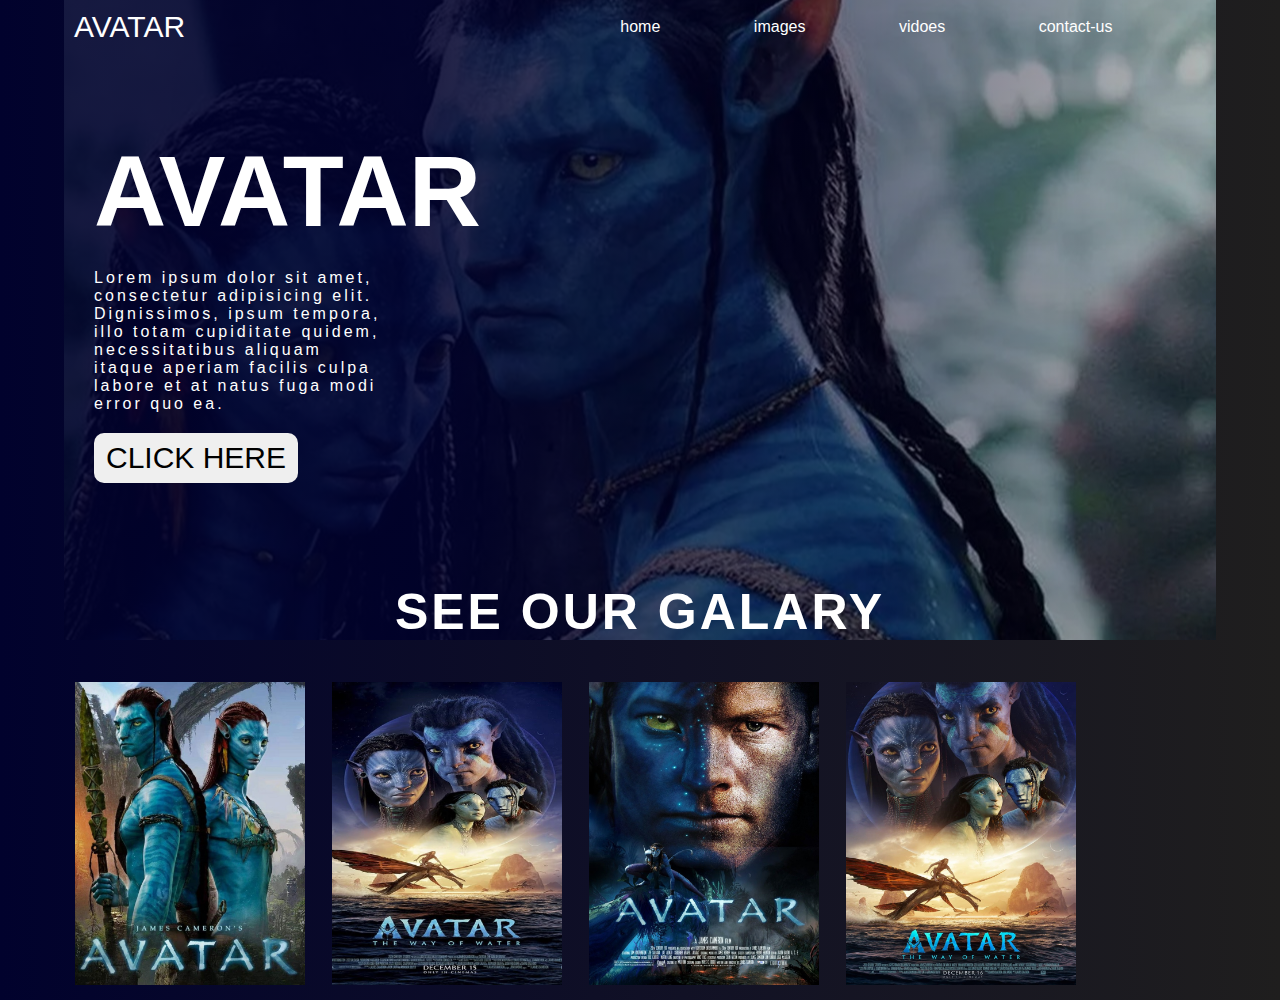
<file: porject2/index.html>
<!DOCTYPE html>
<html lang="en">
<head>
    <meta charset="UTF-8">
    <meta name="viewport" content="width=device-width, initial-scale=1.0">
    <title>avatar </title>
    <link rel="stylesheet" href="style.css">
</head>
<body>
    <div class="container">
        <header>
            <a class="logo" href="#">avatar</a>
            <ul>
                <li><a href="#" data-sction=".content">home</a></li>
                <li><a href="#" data-sction="image-section">images</a></li>
                <li><a href="#" data-sction=".video-section">vidoes</a></li>
                <li><a href="#" data-sction="contact-us">contact-us</a></li>
            </ul>
        </header>
        <div class="content">
            <h2>AVATAR</h2>
            <p>Lorem ipsum dolor sit amet, consectetur adipisicing elit. Dignissimos, ipsum tempora, illo totam cupiditate quidem, necessitatibus aliquam itaque aperiam facilis culpa labore et at natus fuga modi error quo ea.</p>
            <button> click here</button>
        </div>
        <div class="image-section">
            <h3>see our galary</h3>
            <div>
                <img src="img/1.jpg" alt="">
                <img src="img/2.jpg" alt="">
                <img src="img/3.jpg" alt="">
                <img src="img/4.jpg" alt="">
            </div>
        </div>
    </div>
</body>
</html>
</file>
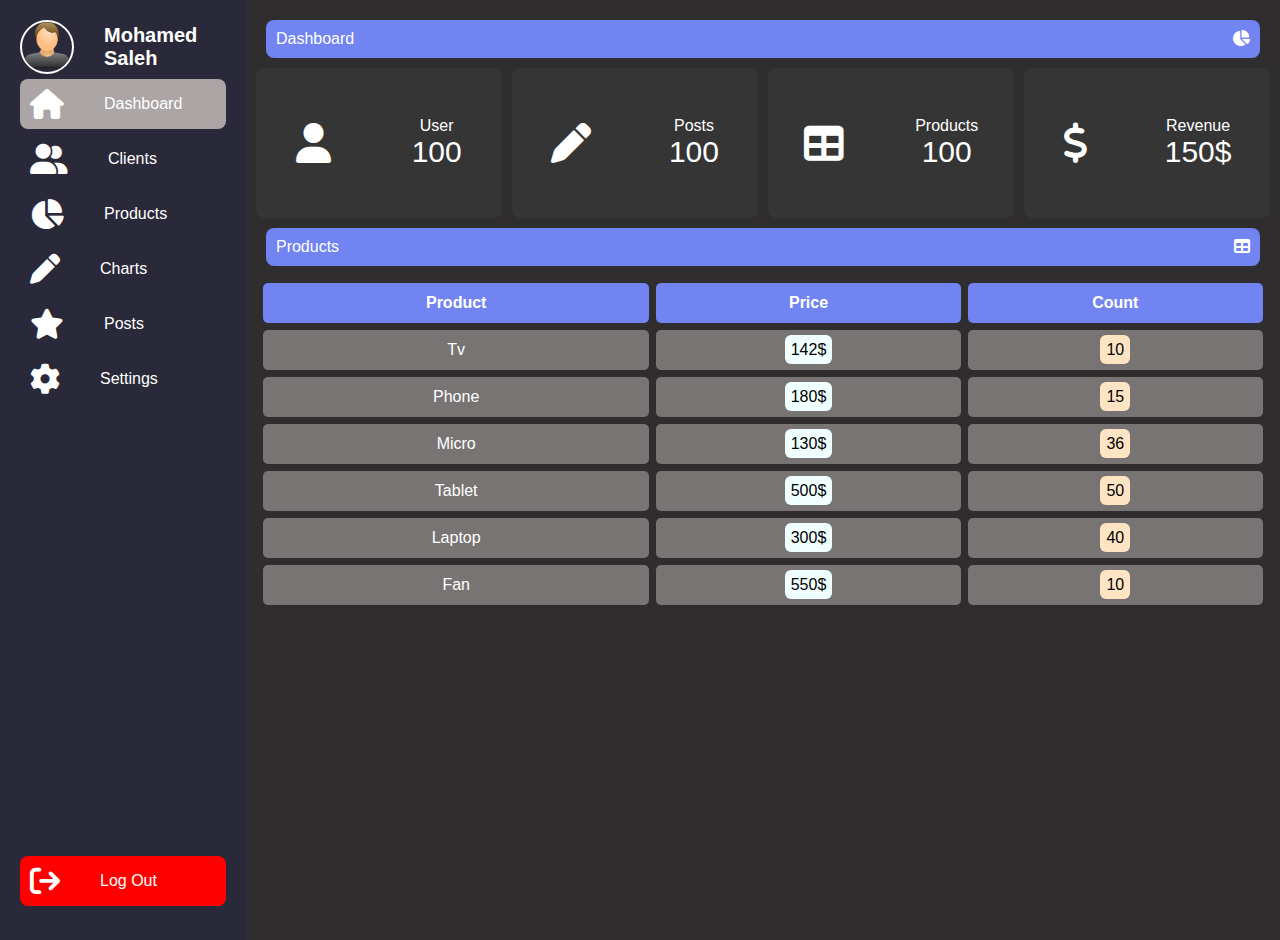
<file: project 3/index.html>
<!DOCTYPE html>
<html lang="en">
<head>
    <meta charset="UTF-8">
    <meta name="viewport" content="width=device-width, initial-scale=1.0">
    <title>dashboard</title>
    <link rel="stylesheet" href="https://cdnjs.cloudflare.com/ajax/libs/font-awesome/6.4.0/css/all.min.css">
    <link rel="stylesheet" href="style.css">
    <!-- <link rel="stylesheet" href="path/to/font-awesome/css/font-awesome.min.css"> -->

</head>
<body>
    <div class="manue">
        <ul>
            <li class="profile">
                <div class="img-box">
                    <img src="img/1.png" alt="">
                </div>
                <h2>mohamed saleh</h2>

             </li>
        <li><a class="active" href=""><i class="fa fa-home"></i>
        <p>dashboard</p></a></li>
        <li><a href=""><i class="fas fa-user-group"></i>
        <p>clients</p></a></li>
        <li><a href=""><i class="fas fa-chart-pie"></i>
        <p>products</p></a></li>
        <li><a href=""><i class="fas fa-pen"></i>
        <p>charts</p></a></li>
        <li><a href=""><i class="fas fa-star"></i>
        <p>posts</p></a></li>
        <li><a href=""><i class="fas fa-cog"></i>
        <p>settings</p></a></li>
        <li class="log-out"><a href=""><i class="fas fa-sign-out"></i>
        <p>log out</p></a></li>
        </ul>
    </div>
    <div class="content">
        <div class="title">
            <p>dashboard</p>
            <i class="fa fa-chart-pie"></i>
        </div>
        <div class="data-info">
            <div class="box">
                <i class="fa fa-user"></i>
                <div class="data">
                    <p>user</p>
                    <span>100</span>
                </div>

            </div>
            <div class="box">
                <i class="fa fa-pen"></i>
                <div class="data">
                    <p>posts</p>
                    <span>100</span>
                </div>

            </div>
            <div class="box">
                <i class="fa fa-table"></i>
                <div class="data">
                    <p>products</p>
                    <span>100</span>
                </div>

            </div>
            <div class="box">
                <i class="fa fa-dollar"></i>
                <div class="data">
                    <p>revenue</p>
                    <span>150$ </span>
                </div>

            </div>
        </div>
        <div class="title">
            <p>products</p>
            <i class="fa fa-table"></i>
        </div>
        <table>
            <thead>
                <tr>
                    <th>product</th>
                    <th>price</th>
                    <th>count</th>
                </tr>
            </thead>
            <tbody>
                <tr>
                    <td>tv</td>
                    <td><span class="price">142$</span></td>
                    <td><span class="count">10</span></td>
                </tr>
                <tr>
                    <td>phone</td>
                    <td><span class="price">180$</span></td>
                    <td><span class="count">15</span></td>
                </tr>
                <tr>
                    <td>micro </td>
                    <td><span class="price">130$</span></td>
                    <td><span class="count">36</span></td>
                </tr>
                <tr>
                    <td>tablet</td>
                    <td><span class="price">500$</span></td>
                    <td><span class="count">50</span></td>
                </tr>
                <tr>
                    <td>laptop</td>
                    <td><span class="price">300$</span></td>
                    <td><span class="count">40</span></td>
                </tr>
                <tr>
                    <td>fan</td>
                    <td><span class="price">550$</span></td>
                    <td><span class="count">10</span></td>
                </tr>
            </tbody>
        </table>
    </div>
</body>
</html>
</file>
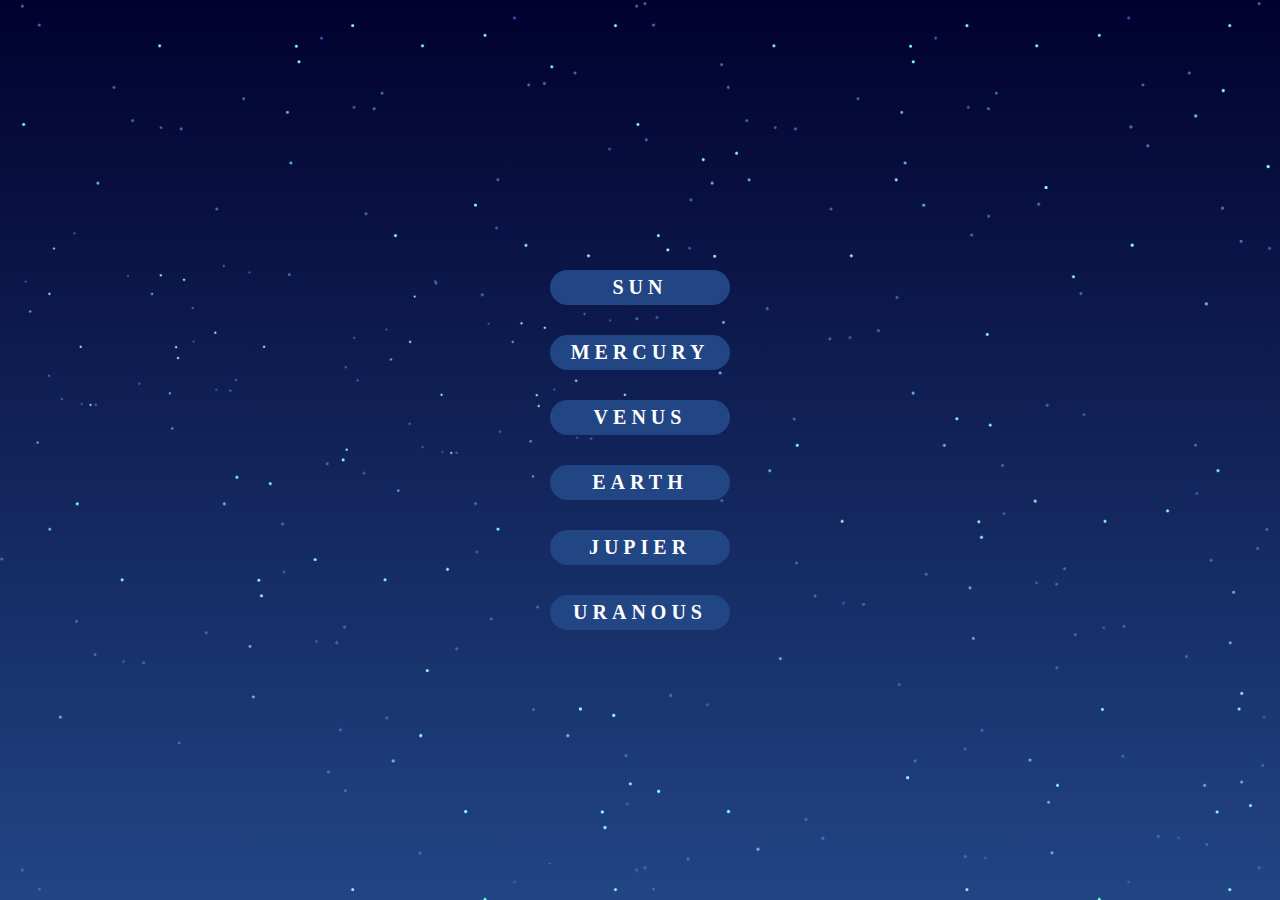
<file: project4/index.html>
<!DOCTYPE html>
<html lang="en">
<head>
    <meta charset="UTF-8">
    <meta name="viewport" content="width=device-width, initial-scale=1.0">
    <link rel="stylesheet" href="style.css">
    <title>navbar</title>
</head>
<body>
    <section>
        <ul>
            <li data-text="sun" ><a href="#">sun</a></li>
            <li data-text="mercury" ><a href="#">mercury</a></li>
            <li data-text="venus" ><a href="#">venus</a></li>
            <li data-text="earth" ><a href="#">earth</a></li>
            <li data-text="jupier" ><a href="#">jupier</a></li>
            <li data-text="uranous" ><a href="#">uranous</a></li>
        </ul>
    </section>
</body>
</html>
</file>
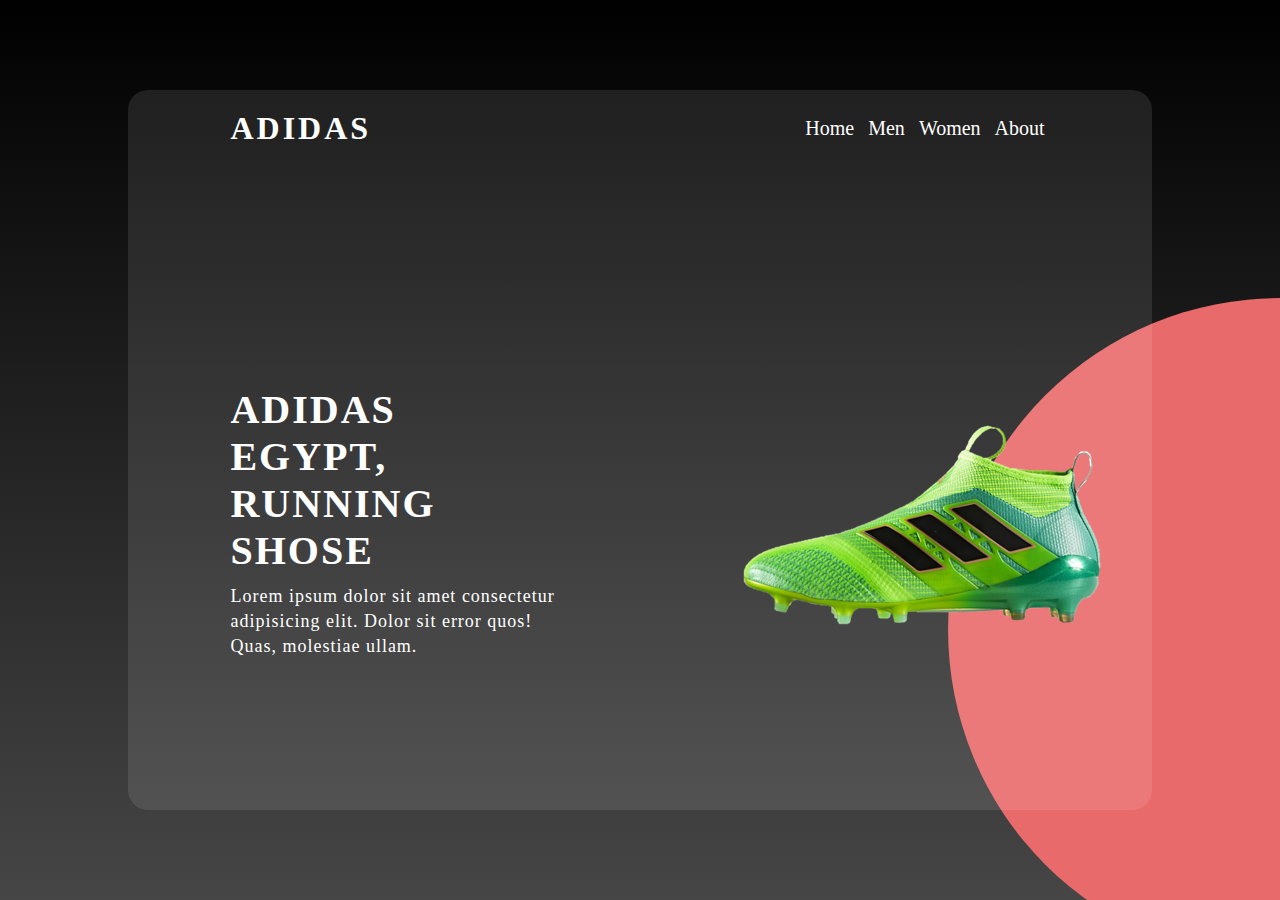
<file: project5/index.html>
<!DOCTYPE html>
<html lang="en">
<head>
    <meta charset="UTF-8">
    <meta name="viewport" content="width=device-width, initial-scale=1.0">
    <title>glass view</title>
    <link rel="stylesheet" href="style.css">
</head>
<body>
   <div class="container">
    <nav>
        <a class="logo" href="#">ADIDAS</a>
        <ul>
            <li><a href="#">Home</a></li>
            <li><a href="#">Men</a></li>
            <li><a href="#">Women</a></li>
            <li><a href="#">About</a></li>
        </ul>
    </nav>
    <div class="content">
        <div class="text">
            <h2>Adidas Egypt,<br>Running shose</h2>
            <p>Lorem ipsum dolor sit amet consectetur adipisicing elit. Dolor sit error quos! Quas, molestiae ullam.</p>
        </div>
        <div class="image">
            <img src="1.png" alt="">
        </div>
    </div>
   </div> 
</body>
</html>
</file>
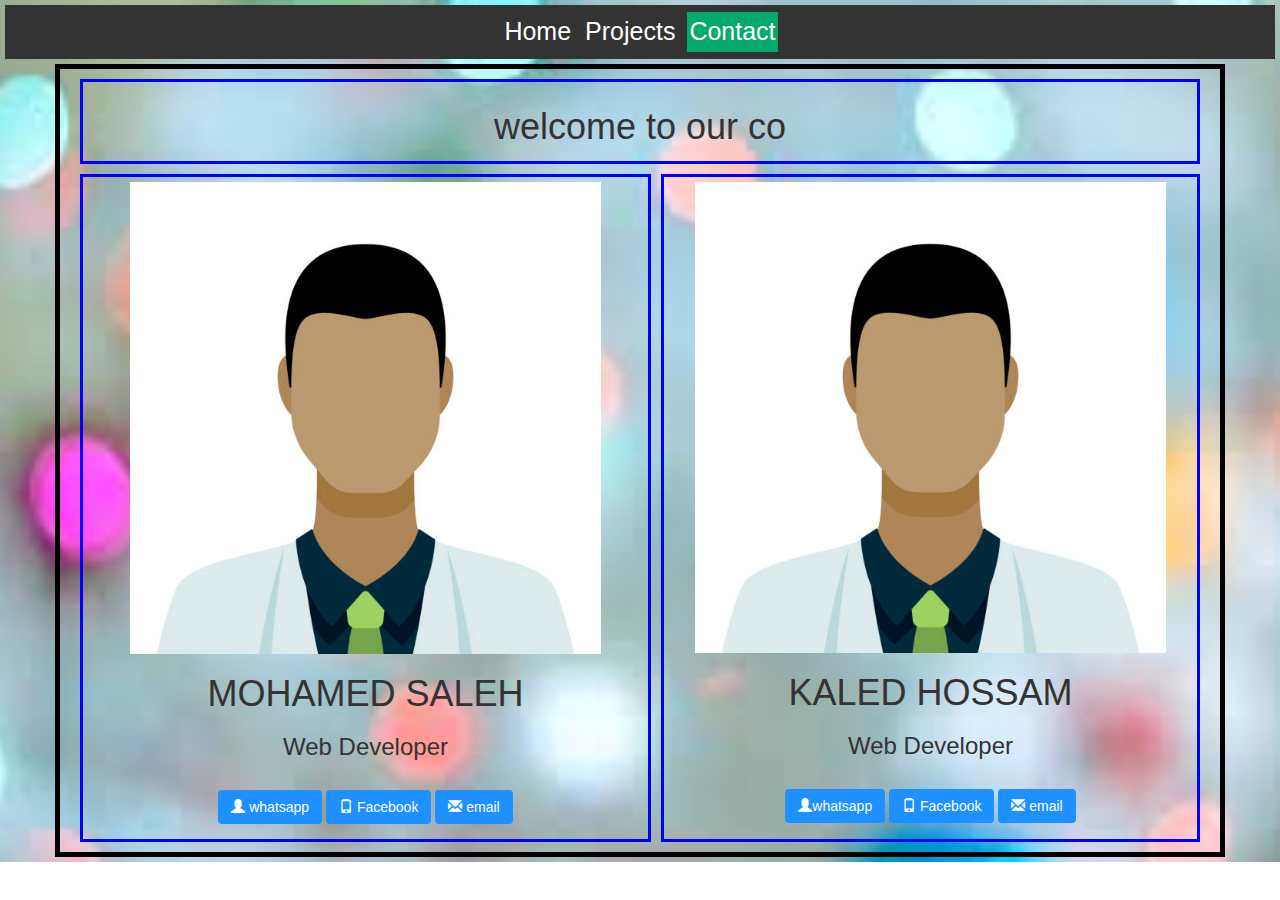
<file: contact.html>
<!DOCTYPE html>
<html lang="en">
<head>
    <meta charset="UTF-8">
    <title>M&K</title>
    <link type="text/css" rel="stylesheet" href="style.css">
    <link rel="icon" href="logo.jpeg">

    <link rel="stylesheet" href="https://maxcdn.bootstrapcdn.com/bootstrap/3.3.7/css/bootstrap.min.css">

</head>
<body class="nod">

<div class="topn">
    <a href="index.html">Home</a>
    <a href="projects.html">Projects</a>
    <a class="active" href="contact.html">Contact</a>

</div>
<div class="container">
    <div class="box" id="top">
        <h1> welcome
            to our co</h1>
    </div>

    <div class="box" id="left">
        <img alt="Avatar" src="1a.jpg" width=85%   >
    <h1>MOHAMED SALEH</h1>
        <p class="p1"><h3>Web Developer</h3>  <br>
        <a href="https://wa.me/+201228948473"><button class="btn" target="_blank"><i class="glyphicon glyphicon-user"></i> whatsapp</button></a>
        <a href="https://www.facebook.com/profile.php?id=100089249346197&sk=about" target="_blank"><button class="btn"><i class="glyphicon glyphicon-phone"></i> Facebook</button></a>
       <a href=mailto:mohamedsaleh445@gmail.com> <button class="btn"><i class="glyphicon glyphicon-envelope"></i> email </button></a>
        </p>


    </div>

    <div class="box" id="right">
        <img alt="Avatar" src="1a.jpg" width=90%   >
        <h1>KALED HOSSAM</h1>
        <p class="p1"><h3>Web Developer</h3>  <br>
       <a href="https://wa.me/+201283584818"> <button class="btn" target="_blank"><i class="glyphicon glyphicon-user" > </i>whatsapp </button></a>
       <a href="https://www.facebook.com/profile.php?id=100089249346197&sk=about" target="_blank"> <button class="btn"><i class="glyphicon glyphicon-phone"></i> Facebook</button></a>
      <a href=mailto:khaledhossam900@gmail.com>  <button class="btn"><i class="glyphicon glyphicon-envelope"></i> email </button></a>
        </p>
    </div>



</div>
</body>
</html>
</file>
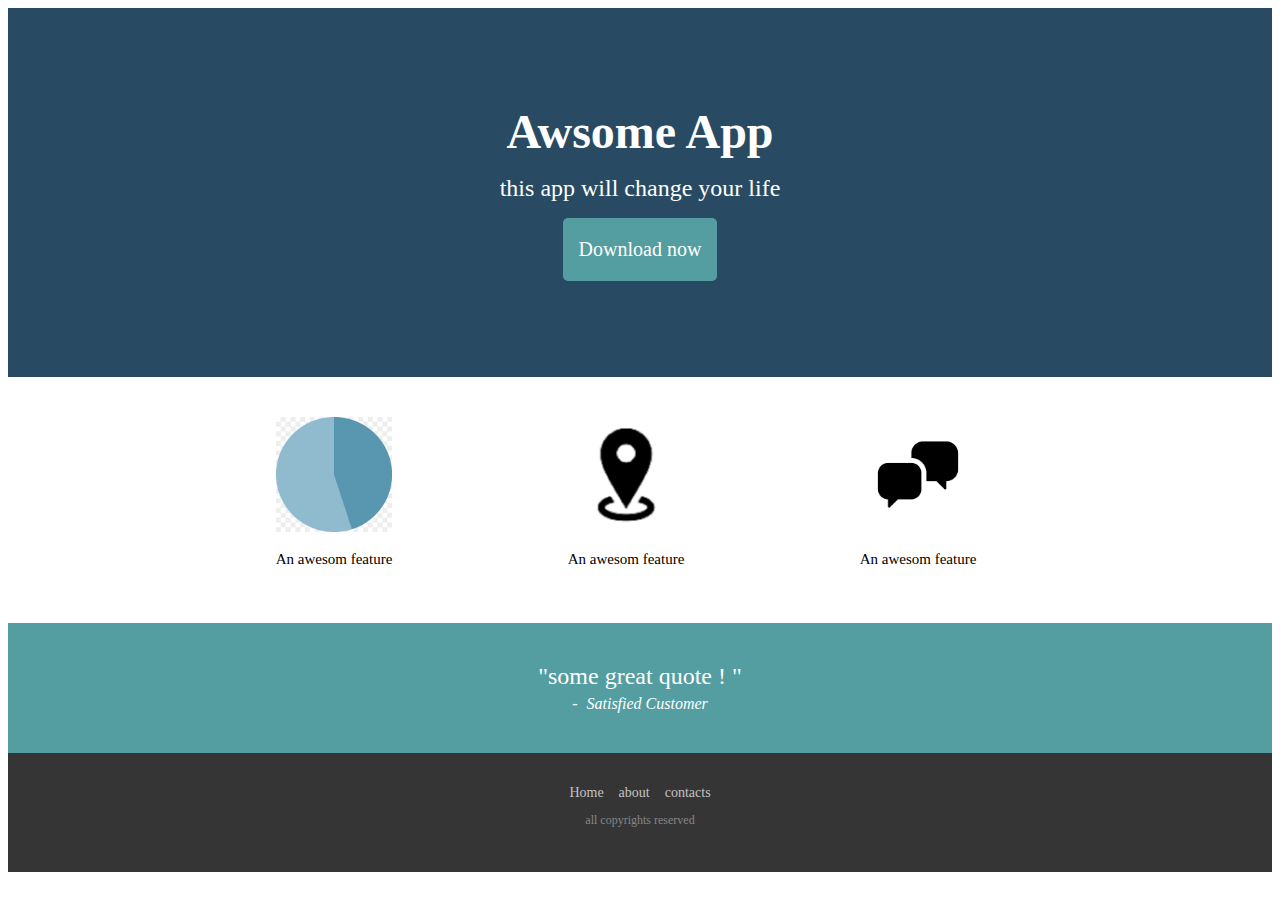
<file: firstproject.html>
<!DOCTYPE html>
<html lang="en">
<head>
    <meta charset="UTF-8">
    <meta name="viewport" content="width=device-width, initial-scale=1.0">
    <title>App Download</title>
    <link href="first.css" rel="stylesheet" type="text/css" >
    <link rel="icon" href="logo.jpeg">
    <title>M&K</title>

</head>
<body>
<header>
    <div class="container">
<p><h1> Awsome App </h1>
        <h2> this app will change your life </h2>
        <a class="btn"> Download now</a>
        </p>

    </div>
</header>
<section class="features">
    <div class="container">
        <div class="feature">
            <img src="circle.png" >
            <p>An awesom feature </p>
        </div>
        <div class="feature">
            <img src="location.png" >
            <p>An awesom feature </p>
        </div>
        <div class="feature">
            <img src="chat.png" >
            <p>An awesom feature </p>
        </div>
    </div>


</section>
<section class="quotes">
<blockquote class="container">
    <p> "some great quote !  "</p>
    <cite> Satisfied Customer</cite>
</blockquote>

</section>

<footer>
<div class="container">
    <ul>
        <li> <a href="" >Home</a> </li>
        <li> <a href="" >about</a> </li>
        <li> <a href="" >contacts</a> </li>
    </ul>
    <p> all copyrights reserved </p>
</div>
</footer>
</body>
</html>
</file>
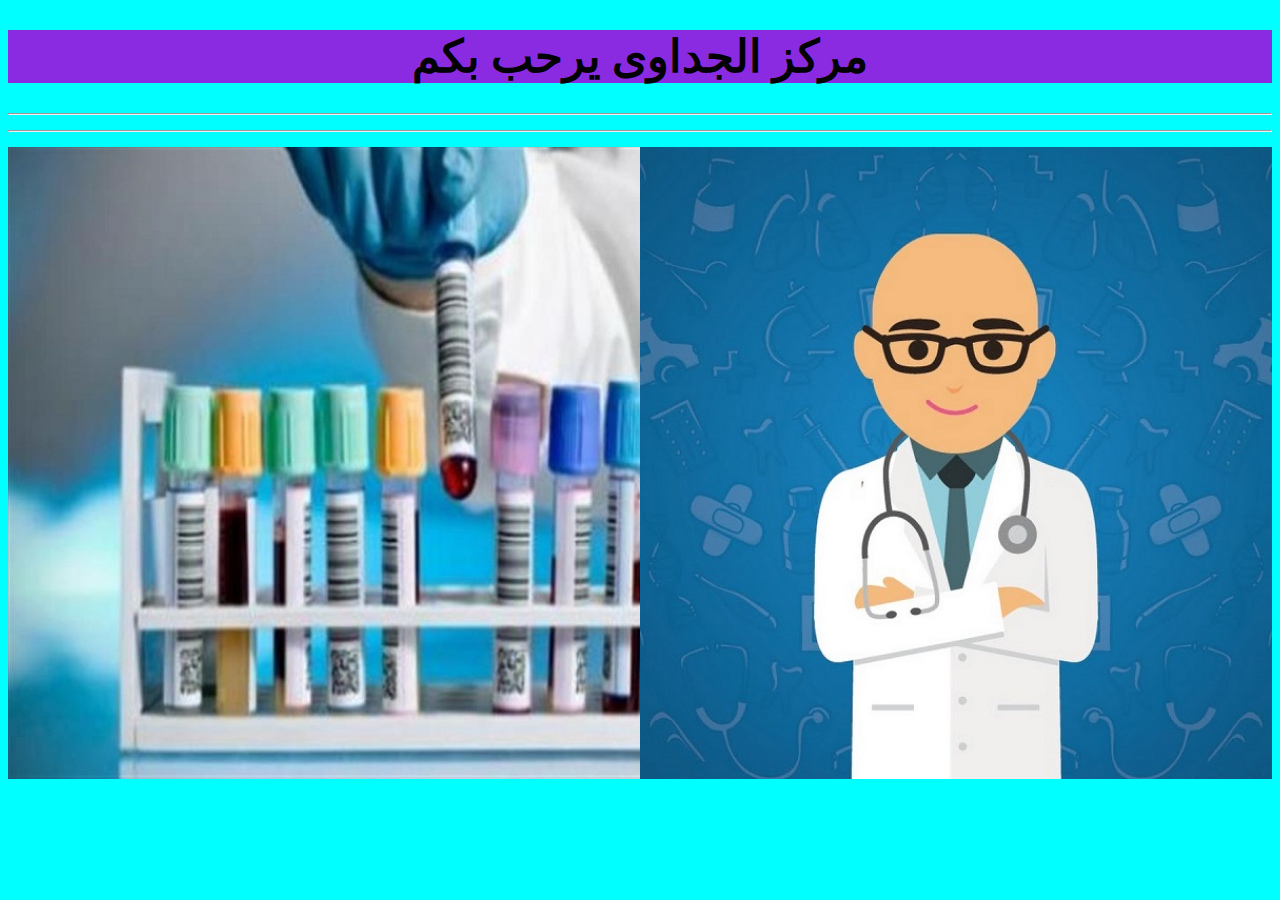
<file: hl.html>
<!DOCTYPE html>
<html lang="ar">
    <head>
        <meta charset="utf-8">
        <title> مركز الجداوى</title>
        <meta name="description" content="مركز الجداوى للتحاليل">
        <meta name="author" content="mosalah">
        <meta name="keywords" content="مركز الجداوى ,طبيه,مراكز طبيه"   >
        <meta name="viewport" content="width=device-width,initial-scale=1.0">
        <meta http-equiv="refresh" content="20">
        <link rel="stylesheet" href="main.css" type="text/css">
    </head>
    
  <body>
    <h1 align="center"  class="tex1" >مركز الجداوى يرحب بكم</h1>
    <hr>
    
    
  <hr>
  <a href="tahili.html"><img src="tahlil1.jpg" title="تحليل" width="50%" align="left" ></a>
  <a href="reserve.html"><img src="reservr.jpg" title="حجز"  width="50%"  align="right" ></a>

  </body>
  <body>
    

  
</body>
  


    
</html>
</file>
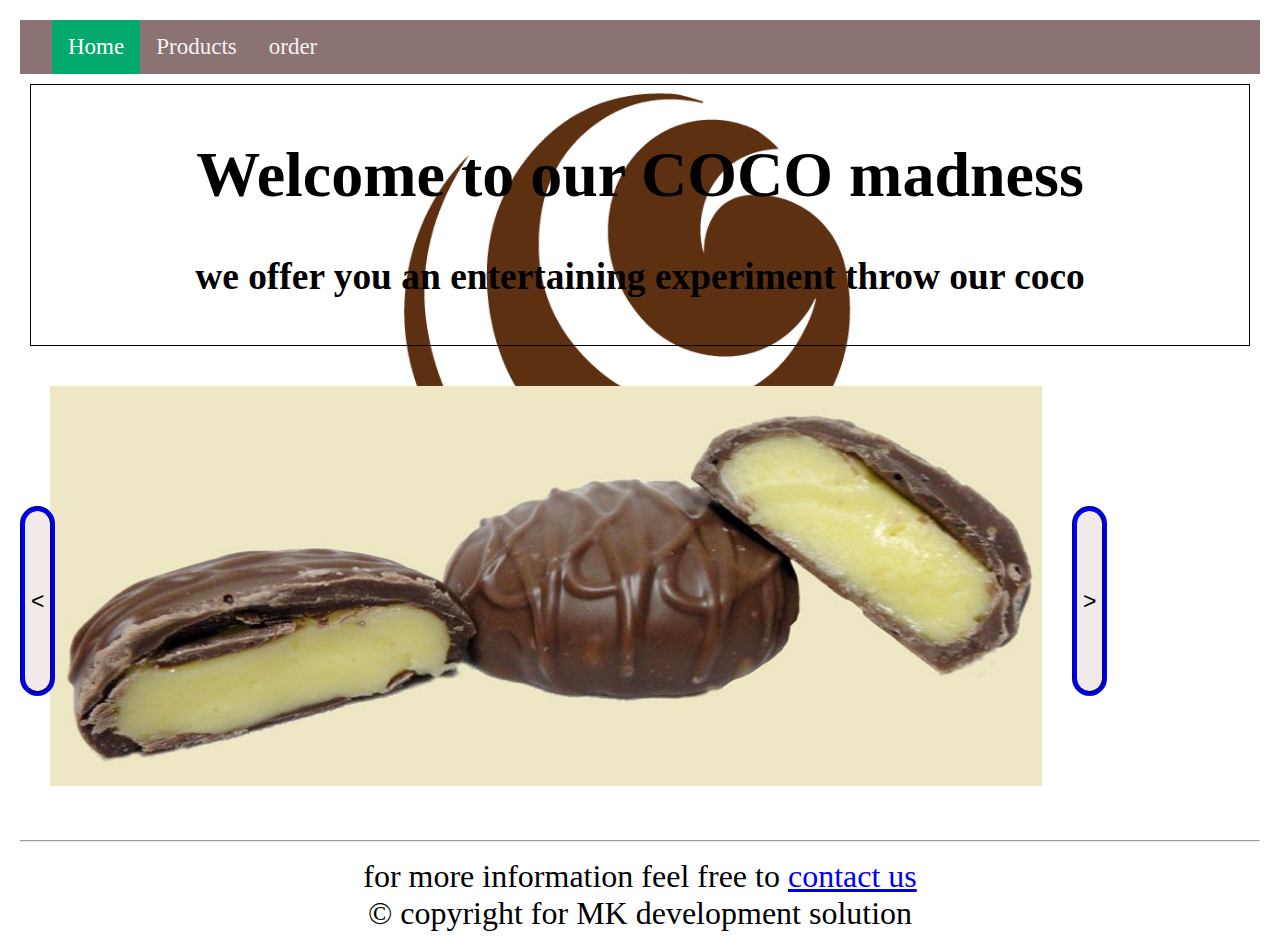
<file: home.html>
<!DOCTYPE html>
<html lang="en">
<head>
    <script async src="https://pagead2.googlesyndication.com/pagead/js/adsbygoogle.js?client=ca-pub-4550577549998180"
     crossorigin="anonymous"></script>
    <meta charset="UTF-8">
    <link rel="stylesheet" type="text/css" href="style3.css" >
    <link rel="icon" href="logo.png">
    <script src="java.js"></script>
    <title>Home</title>
</head>
<div class="bar">
    <a rel="icon" href="logo.png"></a>
  <a class="active" href="home.html">Home</a>
  <a href="products.html">Products</a>
  <a href="order.html">order</a>
</div>
<body class="body">

<div class="container">
    <h1> Welcome to our COCO madness</h1>
<h3> we offer you an entertaining experiment throw our coco </h3>
</div>

            <button onclick="prev()" > < </button>
            <img id="slider" src="11.jpg" width="80%" height="400px"/>
            <button onclick="next()"> > </button>
<hr>
<footer>
    for more information feel free to <a href="mailto:mohamedsaleh445@gmail.com" >contact us</a> <br>
 &copy;  copyright for MK development solution
</footer>

</body>


</html>
</file>
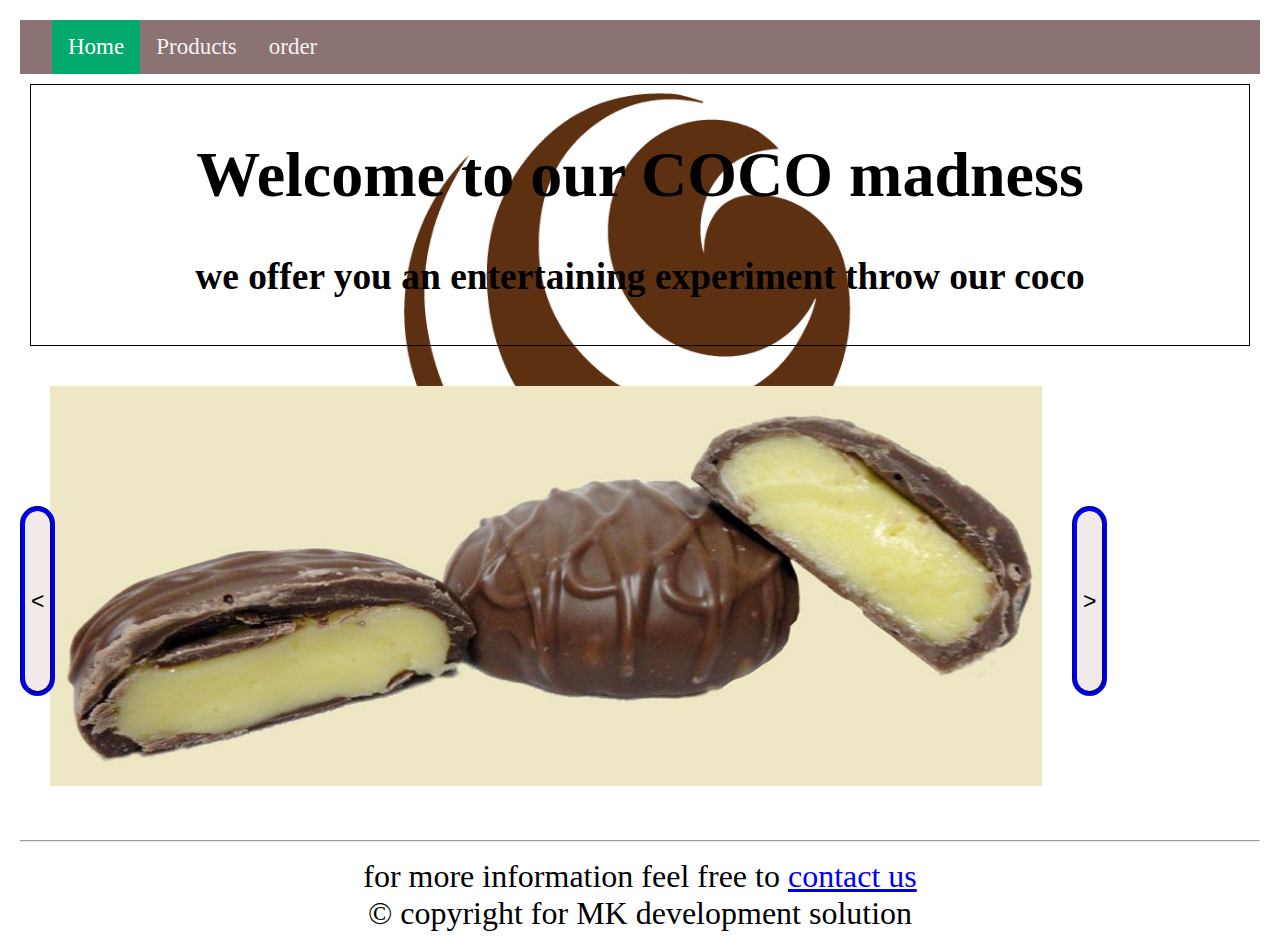
<file: home3.html>
<!DOCTYPE html>
<html lang="en">
<head>
    <script async src="https://pagead2.googlesyndication.com/pagead/js/adsbygoogle.js?client=ca-pub-4550577549998180"
     crossorigin="anonymous"></script>
    <meta charset="UTF-8">
    <link rel="stylesheet" type="text/css" href="style3.css" >
    <link rel="icon" href="logo.png">
    <script src="java.js"></script>
    <title>Home</title>
</head>
<div class="bar">
    <a rel="icon" href="logo.png"></a>
  <a class="active" href="home3.html">Home</a>
  <a href="products.html">Products</a>
  <a href="order.html">order</a>
</div>
<body class="body">

<div class="container">
    <h1> Welcome to our COCO madness</h1>
<h3> we offer you an entertaining experiment throw our coco </h3>
</div>

            <button onclick="prev()" > < </button>
            <img id="slider" src="11.jpg" width="80%" height="400px"/>
            <button onclick="next()"> > </button>
<hr>
<footer>
    for more information feel free to <a href="mailto:mohamedsaleh445@gmail.com" >contact us</a> <br>
 &copy;  copyright for MK development solution
</footer>

</body>


</html>
</file>
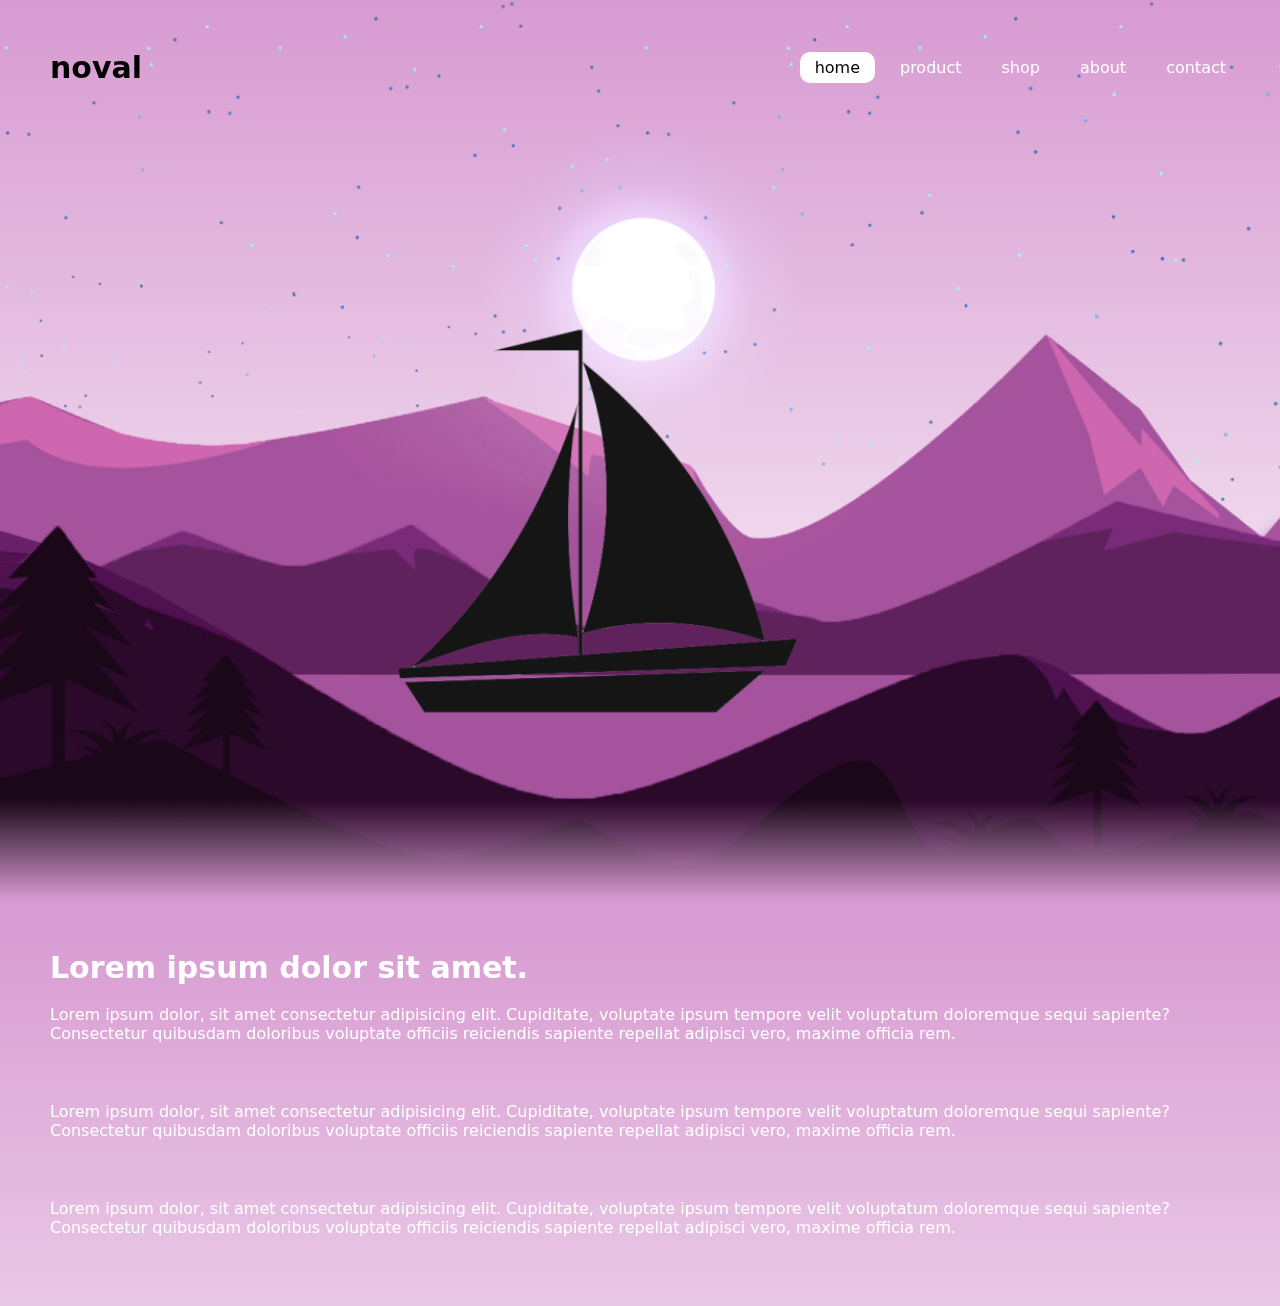
<file: indexfront.html>
<!DOCTYPE html>
<html lang="en">
<head>
    <script async src="https://pagead2.googlesyndication.com/pagead/js/adsbygoogle.js?client=ca-pub-4550577549998180"
     crossorigin="anonymous"></script>
    <meta charset="UTF-8">
    <meta http-equiv="X-UA-Compatible" content="IE=edge">
    <meta name="viewport" content="width=device-width, initial-scale=1.0">
    <title>noval front end</title>
    <link rel="stylesheet" href="stylefront.css">
</head>
<body>
    <header>
        <h2><a href="#" class="logo" ></a> noval</h2>
        <ul>
            <li><a href="#" class="active">home</a></li>
            <li><a href="#">product</a></li>
            <li><a href="#">shop</a></li>
            <li><a href="#">about</a></li>
            <li><a href="#">contact</a></li>

        </ul>

    </header>
    <section class="main">
        <img src="stars1.png" id="stars">
        <img src="moon2.png" id="moon">
        <h2 class="novil">noval</h2>
        <img src="mountains3.png" id="mountains3">
        <img src="mountains4.png" id="mountains4">
        <img src="river5.png" id="river">
        <img src="boat6.png" id="boot">
        <img src="mountains7.png" id="mountains7">


    </section>
    <div class="content">
        <h2>Lorem ipsum dolor sit amet.</h2>
        <p>Lorem ipsum dolor, sit amet consectetur adipisicing elit. Cupiditate, voluptate ipsum tempore velit voluptatum doloremque sequi sapiente? Consectetur quibusdam doloribus voluptate officiis reiciendis sapiente repellat adipisci vero, maxime officia rem.</p><br>
        
        <p>Lorem ipsum dolor, sit amet consectetur adipisicing elit. Cupiditate, voluptate ipsum tempore velit voluptatum doloremque sequi sapiente? Consectetur quibusdam doloribus voluptate officiis reiciendis sapiente repellat adipisci vero, maxime officia rem.</p><br>
        
        <p>Lorem ipsum dolor, sit amet consectetur adipisicing elit. Cupiditate, voluptate ipsum tempore velit voluptatum doloremque sequi sapiente? Consectetur quibusdam doloribus voluptate officiis reiciendis sapiente repellat adipisci vero, maxime officia rem.</p><br>

    </div>

    <script src="mainfront.js"></script>
</body>
</html>
</file>
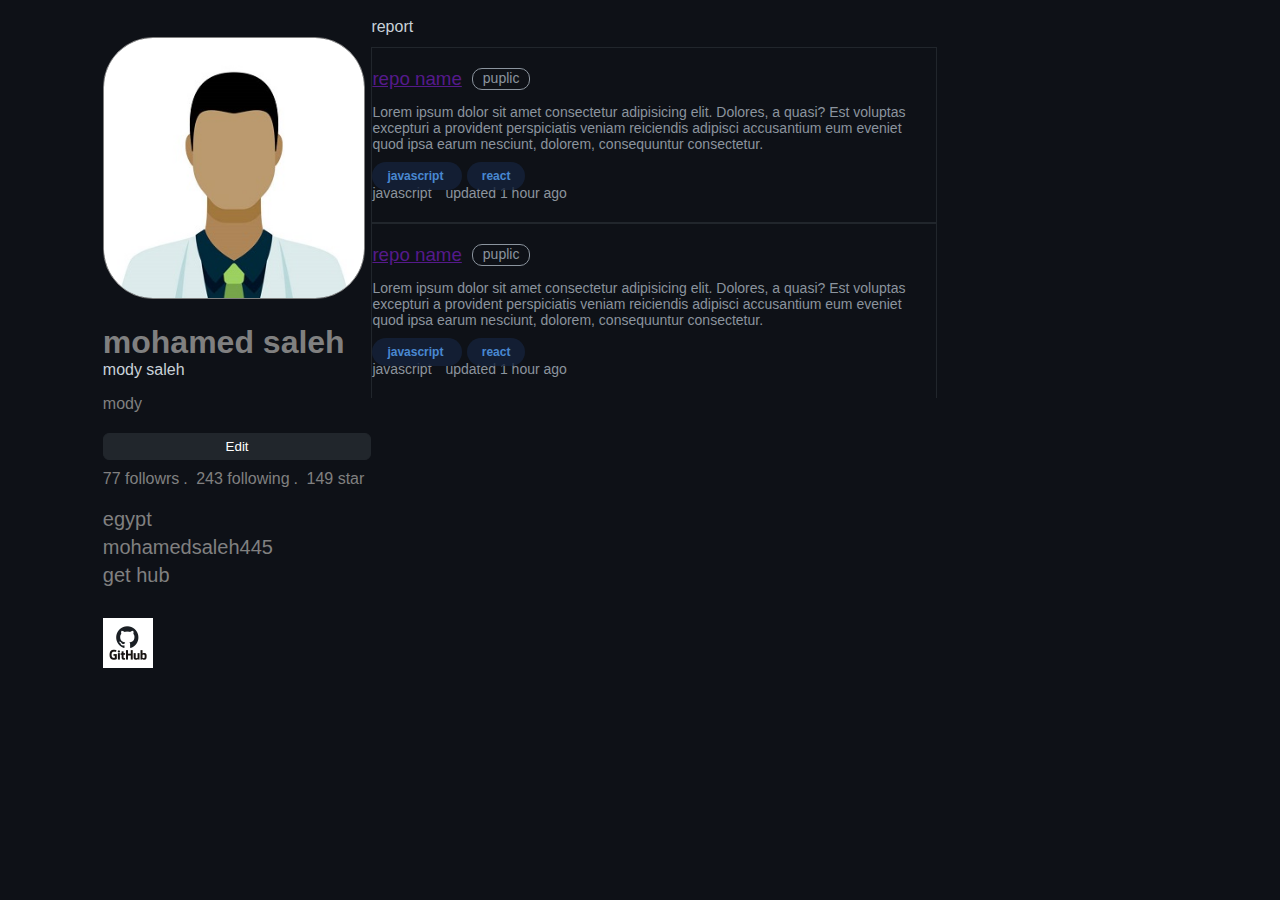
<file: main4.html>
<!DOCTYPE html>
<html lang="en">
    <head>
        <script async src="https://pagead2.googlesyndication.com/pagead/js/adsbygoogle.js?client=ca-pub-4550577549998180"
     crossorigin="anonymous"></script>
        <title>git hub clone</title>
        <meta name="descriotion" content="java beginner">
        <meta name="keywords" content="coding,html.css" >
        <meta name="viewport" content="width=device-width , intitial-scale=1.0" >
        <meta name="author" content="saleh" >
        <meta charset="UTF-8">
        <link href="style4.css" rel="stylesheet" >

    </head>
    <body>
        <div class="container">
            <div class="grid-element nav-user-profile">
                <div></div>
                     <nav>
                         <a href="#">report</a> 
                     </nav>
            </div>
            <div class="grid-element">
                <div class="user-card">
                    <div class="user-card-image">
                        <img src="2a8.jpg" >
                    </div>
                    <div class="user-card-info">
                        <h1>mohamed saleh</h1>
                        <p>mody saleh</p>
                        <span>mody</span>
                    </div>
                    <button class="edit-buttom">
                        Edit
                    </button>
                    <div class="user-follow-info">
                        <span>77 followrs</span>
                        <span>243 following</span>
                        <span>149 star</span>
                    </div>
                    <div class="user-main-info">
                        <span>egypt</span>
                        <a href="mailto:mohamedsaleh445@gmail.com">mohamedsaleh445</a>
                        <a href="#" target="_blank">get hub</a>
                    </div>
                    <div class="user-org">
                        <a href="https://www.google.com/url?sa=t&rct=j&q=&esrc=s&source=web&cd=&cad=rja&uact=8&ved=2ahUKEwiW2Yy18K79AhURSaQEHVZWAY4QFnoECBIQAQ&url=https%3A%2F%2Fgithub.com%2F&usg=AOvVaw38IHvcyBra8HGhmSxvlCGw">
                            <img src="logo8.jpg">
                        </a>
                    </div>
                </div>
                <div class="repos-container">
                    <div class="repo-card">
                        <h3>
                            <a href="">repo name</a>
                            <span class="repo-status-label" >
                                puplic
                            </span>
                        </h3>
                        <P>Lorem ipsum dolor sit amet consectetur adipisicing elit. Dolores, a quasi? Est voluptas excepturi a provident perspiciatis veniam reiciendis adipisci accusantium eum eveniet quod ipsa earum nesciunt, dolorem, consequuntur consectetur.</P>
                        <div class="card-topic">
                            <span>
                                javascript
                            </span>
                            <span >
                                react
                            </span>
                        </div>
                            <div class="card-land-details">
                                <span>
                                    javascript
                                </span>
                                <span>
                                    updated 1 hour ago
                                </span>
                            </div>
                     </div>
                     <div class="repo-card">
                        <h3>
                            <a href="">repo name</a>
                            <span class="repo-status-label" >
                                puplic
                            </span>
                        </h3>
                        <P>Lorem ipsum dolor sit amet consectetur adipisicing elit. Dolores, a quasi? Est voluptas excepturi a provident perspiciatis veniam reiciendis adipisci accusantium eum eveniet quod ipsa earum nesciunt, dolorem, consequuntur consectetur.</P>
                        <div class="card-topic">
                            <span>
                                javascript
                            </span>
                            <span >
                                react
                            </span>
                        </div>
                            <div class="card-land-details">
                                <span>
                                    javascript
                                </span>
                                <span>
                                    updated 1 hour ago
                                </span>
                            </div>
                     </div> 
                    </div>
                    
                </div>
            </div>
        </div>
    
    </body>
</html>
</file>
<file: porject2/style.css>
:root{
    --main--color: linear-gradient(to right, #01022d,rgb(31, 30, 30));
}

*{
    font-family: 'Trebuchet MS', 'Lucida Sans Unicode', 'Lucida Grande', 'Lucida Sans', Arial, sans-serif;
    padding: 0;
    margin: 0;
}
a{
    color: white;
    text-decoration: none;
}
body{
    background-image: var(--main--color) ;
    display: flex;
    justify-content: center;
    align-items: center;
    background-size: cover;
}
.container{
    width: 90%;
    height: 640px;
    background-image: linear-gradient(to right,#01022de5 30%,#00000044),
    url(avatar-2009.jpg);
    background-position: center;
    background-image: cover;
}
.container:hover{
    background-image: linear-gradient(to right,#01022de5 30%,transparent),url(avatar-2009.jpg);
    width: 90%;
    background-size: cover;
    background-position: center;

}
header{
    display: flex;
    justify-content: space-between;
    align-items: center;
    padding: 10px;
}
.logo{
    font-size: 30px;
    text-transform: uppercase;

}

ul{
    width: 60%;
    list-style: none;
    display: flex;
    justify-content: space-evenly;
}
ul a{
    border-bottom: 2px solid transparent;
}
ul a:hover{
    border-bottom-color: white;
}
.content{
    width: 50%;
    margin-top: 50px;
    padding: 30px;
    color: white;
}
.content h2{
    font-size: 100px;
    text-transform: uppercase;

}
.content p{
    letter-spacing: 3px;
    width: 50%;
    padding: 20px 0 20px 0;

}

.content button{
    font-size: 30px;
    padding: 6px 10px;
    border-radius: 10px;
    border: 2px solid transparent;
    text-transform: uppercase;
}
.content button:hover{
    background-color: transparent;
    border-color:white ;
    cursor: pointer;
    color: white;
    opacity: 1;
    transition: 0.5s;
}


.image-section{
    padding-top: 20px;
    margin-top: 20px;
    width: 90%;
    position: absolute;
}

h3{
    text-decoration: double;
    text-transform: uppercase;
    color: white;
    text-align: center;
    padding: 20px;
    letter-spacing: 3px;
    margin: 10px;
    font-size: 50px;
}

img{
    width: 20%;
    padding: 1px;
    margin: 10px;
    align-items: center;
    transition:transform 0.3s ease-in;
    display: inline;
}
img:hover{
    transform: scale(1.4);
    border: 2px dashed var(--main--color);
}

.video-section{
    margin: 2px;
    padding: 5px;
    height: 500px;
    display: inline;
}
.video-section video{
    width: 90%;
    display: inline;
}
</file>
<file: project 3/style.css>
*{
    padding: 0;
    margin: 0;
    color: white;
    font-family: sans-serif;
}
body{
    background-color: #2f2d2d;
    display: flex;
}

.manue{
    background-color: #2a2939;
    width: 60px;
    height: 100vh;
    padding: 20px;
    overflow: hidden;
    transition: 0.5s;
}
.manue:hover{
    width: 260px;
}
ul{
    list-style: none;
    position: relative;
    height: 99%;
}
ul li a{
    display: block;
    text-decoration: none;
    padding: 10px;
    margin: 5px 0;
    border-radius: 8px;
    display: flex;
    align-items: center;
    gap: 40px;
    transition: .5s;
    
}
ul li a:hover, .active{
    background-color: #aba5a5;

}
.log-out{
    position:absolute ;
    bottom: 0;
    width: 100%;
}
.log-out a{
    background-color: red;
}
ul li a i{
    font-size: 30px;
    
}
.profile{
    display: flex;
    align-items: center;
    gap: 30px;
}
.profile h2{
    font-size: 20px;
    text-transform: capitalize;
}
.img-box{
    width: 50px;
    height: 50px;
    border-radius: 50%;
    overflow: hidden;
    border: 2px solid white;
    flex-shrink: 0;
}
.img-box img {
    width: 100%;

}
.content{
    width: 100%;
    margin: 10px;

}
.title{
    background-color: #7184f1;
    margin: 10px;
    padding: 10px;
    display: flex;
    align-self: center;
    justify-content: space-between;
    border-radius: 8px;
}
.data-info{
    display: flex;
    align-items: center;
    justify-content: space-between;
    flex-wrap: wrap;
    gap: 10px;

}
.data-info .box{
    width: calc(80% /4 );
    height: 150px;
    background-color: #363535;
    flex-basis: 150px;
    flex-grow: 1;
    border-radius: 8px;
    display: flex;
    align-items: center;
    justify-content: space-around;

}
.data-info .box:hover,td:hover{
    background-color: #aba5a5;
}

.data-info .box i{
    font-size: 40px;
}
.data-info .box .data{
    text-align: center;
}
.data-info .box .data span{
    font-size: 30px;
}
table{
    width: 100%;
    text-align: center;
    border-spacing:7px ;
}
td,th{
    background-color: #787474;
    height: 40px;
    border-radius: 5px;
}
th{
    background-color: #7184f1;
}
.price ,.count{
    padding: 6px;
    border-radius: 6px;

}
.price{
    background-color: azure;
    color: black    ;
}
.count{
    background-color: bisque;
    color: black;
}
td,th,.title,p{
    text-transform: capitalize;
}
</file>
<file: project4/style.css>
*{
    padding: 0;
    margin: 0;

}
body{
    background: linear-gradient(#01012e , #224584);
    height: 100vh;
    font-family: serif;
}
section{
    background: url(stars1.png);
    height: 100vh;
    display: flex;
    justify-content: center;
    align-items: center;
}
ul{
    text-align: center;
    list-style: none;
    margin: 15px;
}
ul:hover li a{
    opacity: 0;
}
ul li a{
    color: white;
    text-decoration: none;
    font-size: 20px;
    font-weight: bold;
    letter-spacing: 5px;
    background-color: #224584;
    padding: 6px 15px;
    border-radius: 30px;
    display: inline-block;
    margin: 15px;
    width: 150px;
    transition: .5s;
    text-transform: uppercase;
    position: relative;
    z-index: 100;

}
ul li a:hover{
    transform: scale(1.9);
    background-color: #1d3a6f;
    opacity: 1;
}

ul li:hover::after{
    opacity: .5;
    letter-spacing: 5px;
}
ul li::after{
    content: attr(data-text);
    position: absolute;
    left: 50%;
    top: 50%;
    transform: translate(-50%,-50%);
    font-size: 80px;
    font-weight: 900;
    text-transform: uppercase;
    opacity: 0;
    color: white;
    pointer-events: none;
    letter-spacing: 50px;
    transition: .5s;
}

ul li::before{
    content: "";
    width: 180px;
    height: 80px;
    background: white;
    position: absolute;
    left: 50%;
    top: 50%;
    transform: translate(-50%,80%);
    border-radius: 50%;
    box-shadow: 0 0 80px rgb(228, 172, 151);
    opacity: 0;
    transition: .9s;

}
ul li:hover::before{
    opacity: .9 ;
    width: 80px;
}
</file>
<file: project5/style.css>
*{
    margin: 0;
    padding: 0;
    font-family: serif;
}

body{
background:linear-gradient(black,#464646);
height: 100vh;
width: 100%;
display: flex;
justify-content: center;
align-items: center;
}
body:after{
    content: "";
    width: 100%;
    height: 100%;
    background: rgb(233, 106, 106);
    position: absolute;
    clip-path: circle(30% at right 70%);
    z-index: -1;

}
.container{
    width: 80%;
    height: 80%;
    background: rgba(255,255, 255 ,0.1);
    border-radius: 20px;
    overflow: hidden;
}

nav{
    display: flex;
    justify-content: space-between;
    align-items: center;
    width: 80%;
    margin: auto;
    padding: 20px 0;
}
.logo{
    text-decoration: none;
    color: white;
    font-size: 32px;
    text-transform: uppercase;
    letter-spacing: 3px;
    font-weight: 700;
}
nav ul li{
    display: inline-block;
    list-style: none;

}
nav ul li a{
    color: white;
    padding: 5px;
    font-size: 20px;
    font-weight: 500;
    text-decoration: none;
    transition: .5s;
}
nav ul li a:hover{
    text-decoration: underline;
    color: #464646;

}
.content{
    display: flex;
    justify-content: space-between;
    align-items: center;
    height: 100%;
    width: 80%;
    margin: auto;
}
.content .text{
    color: white;
    width: 40%;
}
.content .text h2{
    font-size: 40px;
    text-transform: uppercase;
    font-weight: 700;
    letter-spacing: 2px;
}
.content .text p{
    font-size: 18px;
    line-height: 25px;
    margin: 10px 0;
    letter-spacing: 1px;
}
.content .image{
    width: 40%;
}
.content .image img{
    width: 400px;
}

@media(min-width :950px ) and (max-width : 1150px){
.content .image img{
    width: 330px;
}
.content .text h2{
    font-size: 25px;
}
.content .text p{
    font-size: 15px;
}
}
@media (max-width : 950px){
.content,nav {
    flex-direction: column;
    justify-content: center; 
}
.content .image,.content .text{
    width: 70%;
}
body::after{
    clip-path: circle(50% at bottom);
}
.logo{
    padding: 5px;
}
.content .text h2{
    font-size: 25px;
}
.content .text p{
    font-size: 15px;
    margin: 0;
}

}



@media(max-width :575px){
    .content,nav {
        flex-direction: column;
        justify-content: center; 
    }
    .content .image,.content .text{
        width: 100%;
    }
    body::after{
        clip-path: circle(40% at bottom);
    }
    .logo{
        padding: 20px;
    }
    .content .text h2{
        font-size: 20px;
    }
    .content .text p{
        font-size: 10px;
    }
}
</file>
<file: style.css>
.body{

    text-align : center;
    background-image : url("88s78a6.jpg");
    background-position: center;
    background-repeat: no-repeat;
    background-size: cover;
}
.container{
    border : 5px solid black;
    padding : 5px;
    margin : 5px;
    height : 90%;
    width : 95%;
    display:grid;
    grid-template-areas:
   "top top "
   "bottomLeft bottomRight";
   font-color : black;
}
.box{
    border : 3px solid blue;
    text-align : center;
    justify-content : center;
    padding : 5px;
    margin : 5px;

}
#top{
grid-area :top;

}
h1 , p ,h3{
  color: white;
}
#left{
grid-area :bottomLeft;
}
#right{
grid-area : bottomRight;
}
.value{
border : 2px solid blue;
margin : 5px;
color: white;

}
.mission{
border : 2px solid yellow;
margin : 5px;
}
.vision{
border : 2px solid green;
margin : 5px;
}
.p{
font-size : 25px;
text-align : left;
color: rgb(249, 247, 247);
}
.p1{
text-align : center;

} 

.foot{
height:10px;
}
#foot{
height:5px;
}
.topn {
  overflow: hidden;
  background-color: #333;
}

.topn a {
  float: left;
  color: #f2f2f2;
  text-align: center;
  padding: 14px 16px;
  text-decoration: none;
  font-size: 23px;
}

.topn a:hover {
  background-color: #ddd;
  color: black;
}

.topn a.active {
  background-color: #04AA6D;
  color: white;
}

.btn {
    background-color: DodgerBlue; /* Blue background */
  border: none; /* Remove borders */
  color: white; /* White text */
  padding: 10px ; /* Some padding */
  font-size: 16px; /* Set a font size */
  cursor: pointer; /* Mouse pointer on hover */
}

/* Darker background on mouse-over */
.btn:hover {
background-color: RoyalBlue;
}

.nod{
background-image:url("logo2.jpg");
background-position: center;
background-repeat: no-repeat;
 background-size: cover;
}
.container2{  border: 1px solid black;
  padding: 0px;
  margin: 1px;
  height: 100%;
  width: 100%;
  display: grid;
  grid-template-areas:
"top        top        " 
"bottomLeft bottomRight";
  color: black;
  background-color: #6c719a;
}
.container2 a{
  color: yellowgreen;
  font-size: 20px;
  font-size: 25px;
}
.container2 h4{
  font-size: 20px;
}

.card-container{
  display: flex;
  position: relative;
  width: 100%;
  padding-top: 20px;
  margin-top: 20px;

}

.card{
display: inline;
transition: 0.9s; 
}

.card img{
  width: 95%;
  align-items: center;
  left: 0;
  bottom: 0;
  transform: translateY(-50% , -50%);
  margin: 0;
  transition: 0.8s;


}
.card .text{
  text-align: center;
padding: 20px;
}
.card .text h3{
padding: 0;
margin: 0;

}
.card .text p{
  padding: 0;
  margin: 0;

}
.card-container .card:hover {
  scale: 1.1;
}
.topn,
.topn a,
.topn span{
  display: flex;
  color: white;
  text-align: center;
  justify-content: center;
  padding: 2px;
  font-size: 25px;
  margin: 5px;
  
}
#aaaa{
  text-align: center;
  justify-content: center;
  font-size: 25px;
}
</file>
<file: first.css>
header{
color : #FFFFFFFF;
background-color : #284b63;
padding : 80px 0 ;
text-align : center ;
}
section {
padding : 40px 0;
tex-align : center;
width : 100%;
}
.feature{

text-align : center ;
background : #FFFFFFFF;
width : 32%
}
.feature {

text-align : center ;
display : inline-block;
font-size : 15px;
font-color : black;
}
.feature img{
width :40%
}
.quotes {
background : #549DA0;
color : #FFFFFFFF ;
}
footer{
background :#353535 ;
padding : 32px 0 ;
text-align : center;
color : #868686 ;
}
h1{
font-size : 48px ;
margin : 0 0 16px 0 ;
}
h2{
font-size : 24px;
font-weight : 300;
margin : 0 0 16px 0 ;
}
.container{
margin : 0 auto ;
padding : 0 20px 0 20px;
max-width : 900px;
}
.btn{
display : inline-block;
color : white;
font-weight : 500 ;
font-size : 20px;
background : #549DA0;
border : none ;
border-radius : 5px;
padding : 20px 16px;
cursor : pointer ;
}
.btn:hover{
background : #468486;
}
blockquote{
margin : 0;
padding : 0 ;
text-align : center;

}
blockquote p {
margin : 0 0 5px 0 ;
font-size : 24px;
}
blockquote cite{
font-size : 16px;
font-style : italic;
}
blockquote cite:before{
content : '-';
margin-right : 5px ;
}
footer{
background : #353535;
padding : 32px 0 ;
text-align :center;
color : #868686;
font-size : 12px;
}
footer ul{
margin : 0 ;
padding : 0 ;
list-style: none;
}
footer li {
display : inline-block;
}
footer li a {
padding : 6px;
font-size : 14px;
text-decoration : none;
color : #c3c3c3 ;
}
footer li a:hover{
color : white;
}

@media screen and (min-width: 800px) and (max-width: 1024px) {

   body {

     background-color: white;

  }

}
@media screen and (max-width : 480px){
.btn{
display : block;
font-size : 18px;
}
h1{
font-size : 32px;
margin : 0 0 8px 0 ;
}
section{
padding : 25px 0 15px 0 ;
}
footer li{
display : block;
margin : 5px 0 ;
}
}
</file>
<file: main.css>
h1{
    background-color: blueviolet;
    font-size:45px;
    text-align :center;
}

body{
font-size : 30px;
background-color : aqua;
}
p{
text-align:center;
}
.form{
text-align:center;

}
input{
font-size : 23px;
width:200px;
height:45px;
padding : 5px;
margin : 5px;
text-align:center;
}
label{
width:500px;
}
.1{
width:3000px;
}
.form{
align:center;
}
</file>
<file: style3.css>
.bar {
  overflow: hidden;
  background-color: #8c7373;
}

.bar a {
  float: left;
  color: #f2f2f2;
  text-align: center;
  padding: 14px 16px;
  text-decoration: none;
  font-size: 23px;
}
.bar a:hover {
  background-color: #ddd;
  color: black;
}

.bar a.active {
  background-color: #04AA6D;
  color: white;
}
.body{
    background-image : url("logo.png");
    padding : 10px;
    margin : 10px;
    background-repeat: no-repeat;
    background-size : 100%;
    font-size : 32px;
    align:center;
}
.container{
border : solid black 01px;
padding : 10px;
margin : 10px;
text-align : center;

}
.container2{
display : flex;
flex-direction : row;
align-items : center;
border : solid black 01px;
padding : 5px;
margin : 5px;
text-align : left;
font-size : 20px;
justify-content :left;
order : 1;
}
.form{

padding : 10px;
margin : 10px;
}

.in{
font-size: 20px;
padding : 10px;
margin : 10px;
width : 70%;
}
button {
    background: #f2eae9;
    font-size : 23px;
    height:190px;
    font-color:red;
    border:5px groove blue;
    border-radius:50px;
    position:absolute;
    margin-top:150px;
}
#slider{
margin:20px;
padding:10px;
}

footer{
position:static;
text-align:center;
}
</file>
<file: stylefront.css>
*{
    margin: 0;
    padding: 0;
}
body{
    background: linear-gradient(#d79ad1,#fff);
    height: 100vh;
    font-family: system-ui, -apple-system, BlinkMacSystemFont, 'Segoe UI', Roboto, Oxygen, Ubuntu, Cantarell, 'Open Sans', 'Helvetica Neue', sans-serif;


}

a{
    text-decoration: none;
    color: #fff;
}
header{
    position: absolute;
    width: 95%;
    z-index: 10;
    display: flex;
    justify-content: space-between;
    align-items: center;
    margin: 30px;

}
header .logo{
    font-size: 30px;
    text-transform: uppercase;
}
header ul{
    display: flex;
    justify-content: space-between;
    align-items: center;
    list-style: none;

}
li{
    padding: 5px;
}
header ul li a{
    padding: 6px 15px;
    border-radius: 10px;

}
header ul li a:hover, .active{
    background: #fff;
    color: black;
}

.main::after{
    content: '';
    position: absolute;
    bottom: 0px;
    height: 100px;
    width: 100%;
    background: linear-gradient(to top,#d79ad1,transparent);
}
.main{
    display: flex;
    justify-content: center;   
    align-items: center;
    position: relative;
    height: 100vh;
    width: 100%;
    overflow: hidden;
}
.main img{
    position: absolute;
    width: 100%;
    height: 100vh;
    object-fit:cover ;

}
#moon{
    
    transform: translateY(100px);
    mix-blend-mode: screen;
}
.novil{
    color: #fff;
    font-size: 25px;
    text-transform: uppercase;
    transform: translateY(-140px);   
}
.content{
    color: #fff;
    padding: 30px;

}
h2{
    margin: 20px;
    font-size: 30px;
}
.content p{
    margin: 20px;
}
</file>
<file: style4.css>
:root{
    --darkblue :#0e1117;
    --wite:#ffffff;
    --gray: #c9d1d9;
    --darkgray:#8b949e;
    --blue:#58a6ff;
    --lightblue :#15223a;
    --darkerblue:#21262c;
}
body{

    background-color: var(--darkblue);
    font-family: sans-serif;
}
.container{
    max-width: 85%;
    margin: auto;
    color: gray;
}
.user-card-info{
    margin-bottom: 20px;
}
.user-card-image img{
    border-radius: 50px;
    margin-top: -10px;
    border: 1px solid grey;
    width:260px ;
    height: 260px;
}
.user-card-info h1{
    margin-bottom: 0px;
    
}
.user-card-info p{
    margin-top: 0px;
    color: var(--gray);
}
.user-card-info span{
    display: block;
    font-size: 16px;
    font-weight: 500;
}
.edit-buttom{
width: 100%;
background-color: var(--darkerblue);
color: var(--wite);
padding:5px 16px ;
margin-bottom: 10px;
cursor: pointer;
border-radius: 6px;
border: 1px solid var(--darkerblue);

}
.user-main-info{
    display: block;
    font-size: 20px;
    margin-top: 20px;
    margin-bottom: 20px;
}
.user-main-info span,
.user-main-info a{
    display: inherit;
    color: inherit;
    text-decoration: none;
    margin-bottom: 5px;
}
.grid-element{
    display: grid;
    gap: 0;
    grid-template-columns: 1fr 3fr;
}
.user-follow-info span::after{
    content: ".";
    margin: 0 4px;
}
.user-follow-info span:last-child:after{
    content: "";
    
}
.user-org{
    border-top: 1px solid var(--darkblue);
    padding: 10px 0;
}
.user-org a{
    padding: auto;
}

.nav-user-profile{
    padding: 10px 0 ;
    border-bottom:1px solid var(--darkblue);
}
.nav-user-profile a{
    color :var(--gray);
    text-decoration: none;
}
.user-org a img{
    width: 50px;
}
.repo-card{
    padding: 20px 0 ;
    display: block;
    max-width: 70%;
    border: 1px solid var(--darkerblue);
}
.repo-card:last-child{
    border-bottom:0 ;
}

.repo-card h3{
    font-weight: 500;
    margin: 0;
    display: flex;
}
.repo-card p{
    margin-top: 5;
}
.repo-card p,
.repo-card span{
    color: var(--darkgray);
    font-weight: 400;
    font-size: 14px;
}
.repo-status-label{
    font-size: 12px;
    border: 1px solid var(--darkgray);
    padding: 1px 10px;
    border-radius: 10px;
    margin-left: 10px;
}
.card-topic span{
    background-color: var(--lightblue);
    padding: 7px 15px;
    color: var(--blue);
    border-radius: 20px;
    opacity: 0.8;
    font-size: 12px;
    margin: 10px 5px 0 0 ;
    font-weight: bold;
    cursor: pointer;
}
.card-topic span:hover{
    opacity: 1;
}
.card-land-details span{
    margin-right: 10px;
}

@media only screen and (max-width : 600px){
    .grid-element{
        grid-template-columns: 1fr;
    }
    .repo-card{
        width: 100%;
    }
}
</file>
